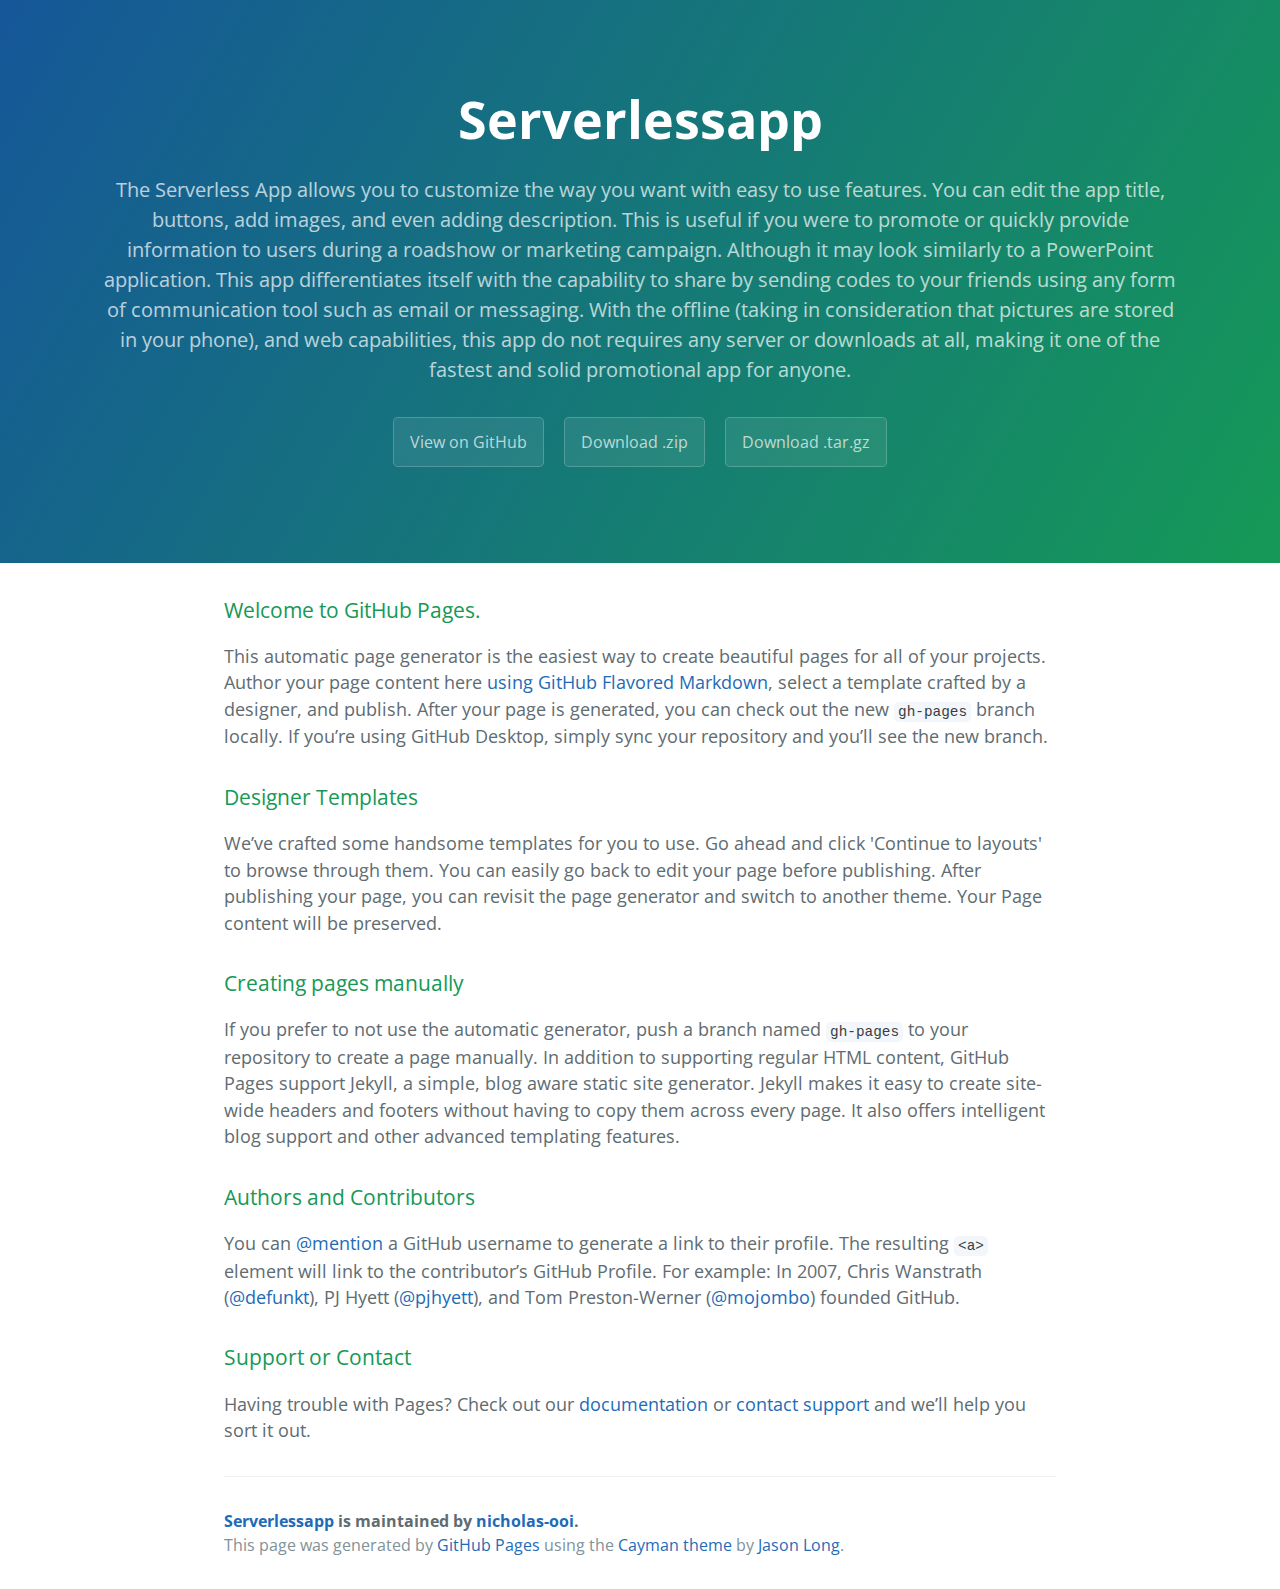
<file: index.html>
<!DOCTYPE html>
<html lang="en-us">
  <head>
    <meta charset="UTF-8">
    <title>Serverlessapp by nicholas-ooi</title>
    <meta name="viewport" content="width=device-width, initial-scale=1">
    <link rel="stylesheet" type="text/css" href="stylesheets/normalize.css" media="screen">
    <link href='https://fonts.googleapis.com/css?family=Open+Sans:400,700' rel='stylesheet' type='text/css'>
    <link rel="stylesheet" type="text/css" href="stylesheets/stylesheet.css" media="screen">
    <link rel="stylesheet" type="text/css" href="stylesheets/github-light.css" media="screen">
  </head>
  <body>
    <section class="page-header">
      <h1 class="project-name">Serverlessapp</h1>
      <h2 class="project-tagline">The Serverless App allows you to customize the way you want with easy to use features. You can edit the app title, buttons, add images, and even adding description. This is useful if you were to promote or quickly provide information to users during a roadshow or marketing campaign. Although it may look similarly to a PowerPoint application. This app differentiates itself with the capability to share by sending codes to your friends using any form of communication tool such as email or messaging. With the offline (taking in consideration that pictures are stored in your phone), and web capabilities, this app do not requires any server or downloads at all, making it one of the fastest and solid promotional app for anyone.</h2>
      <a href="https://github.com/nicholas-ooi/serverlessapp" class="btn">View on GitHub</a>
      <a href="https://github.com/nicholas-ooi/serverlessapp/zipball/master" class="btn">Download .zip</a>
      <a href="https://github.com/nicholas-ooi/serverlessapp/tarball/master" class="btn">Download .tar.gz</a>
    </section>

    <section class="main-content">
      <h3>
<a id="welcome-to-github-pages" class="anchor" href="#welcome-to-github-pages" aria-hidden="true"><span class="octicon octicon-link"></span></a>Welcome to GitHub Pages.</h3>

<p>This automatic page generator is the easiest way to create beautiful pages for all of your projects. Author your page content here <a href="https://guides.github.com/features/mastering-markdown/">using GitHub Flavored Markdown</a>, select a template crafted by a designer, and publish. After your page is generated, you can check out the new <code>gh-pages</code> branch locally. If you’re using GitHub Desktop, simply sync your repository and you’ll see the new branch.</p>

<h3>
<a id="designer-templates" class="anchor" href="#designer-templates" aria-hidden="true"><span class="octicon octicon-link"></span></a>Designer Templates</h3>

<p>We’ve crafted some handsome templates for you to use. Go ahead and click 'Continue to layouts' to browse through them. You can easily go back to edit your page before publishing. After publishing your page, you can revisit the page generator and switch to another theme. Your Page content will be preserved.</p>

<h3>
<a id="creating-pages-manually" class="anchor" href="#creating-pages-manually" aria-hidden="true"><span class="octicon octicon-link"></span></a>Creating pages manually</h3>

<p>If you prefer to not use the automatic generator, push a branch named <code>gh-pages</code> to your repository to create a page manually. In addition to supporting regular HTML content, GitHub Pages support Jekyll, a simple, blog aware static site generator. Jekyll makes it easy to create site-wide headers and footers without having to copy them across every page. It also offers intelligent blog support and other advanced templating features.</p>

<h3>
<a id="authors-and-contributors" class="anchor" href="#authors-and-contributors" aria-hidden="true"><span class="octicon octicon-link"></span></a>Authors and Contributors</h3>

<p>You can <a href="https://github.com/blog/821" class="user-mention">@mention</a> a GitHub username to generate a link to their profile. The resulting <code>&lt;a&gt;</code> element will link to the contributor’s GitHub Profile. For example: In 2007, Chris Wanstrath (<a href="https://github.com/defunkt" class="user-mention">@defunkt</a>), PJ Hyett (<a href="https://github.com/pjhyett" class="user-mention">@pjhyett</a>), and Tom Preston-Werner (<a href="https://github.com/mojombo" class="user-mention">@mojombo</a>) founded GitHub.</p>

<h3>
<a id="support-or-contact" class="anchor" href="#support-or-contact" aria-hidden="true"><span class="octicon octicon-link"></span></a>Support or Contact</h3>

<p>Having trouble with Pages? Check out our <a href="https://help.github.com/pages">documentation</a> or <a href="https://github.com/contact">contact support</a> and we’ll help you sort it out.</p>

      <footer class="site-footer">
        <span class="site-footer-owner"><a href="https://github.com/nicholas-ooi/serverlessapp">Serverlessapp</a> is maintained by <a href="https://github.com/nicholas-ooi">nicholas-ooi</a>.</span>

        <span class="site-footer-credits">This page was generated by <a href="https://pages.github.com">GitHub Pages</a> using the <a href="https://github.com/jasonlong/cayman-theme">Cayman theme</a> by <a href="https://twitter.com/jasonlong">Jason Long</a>.</span>
      </footer>

    </section>

  
  </body>
</html>
</file>
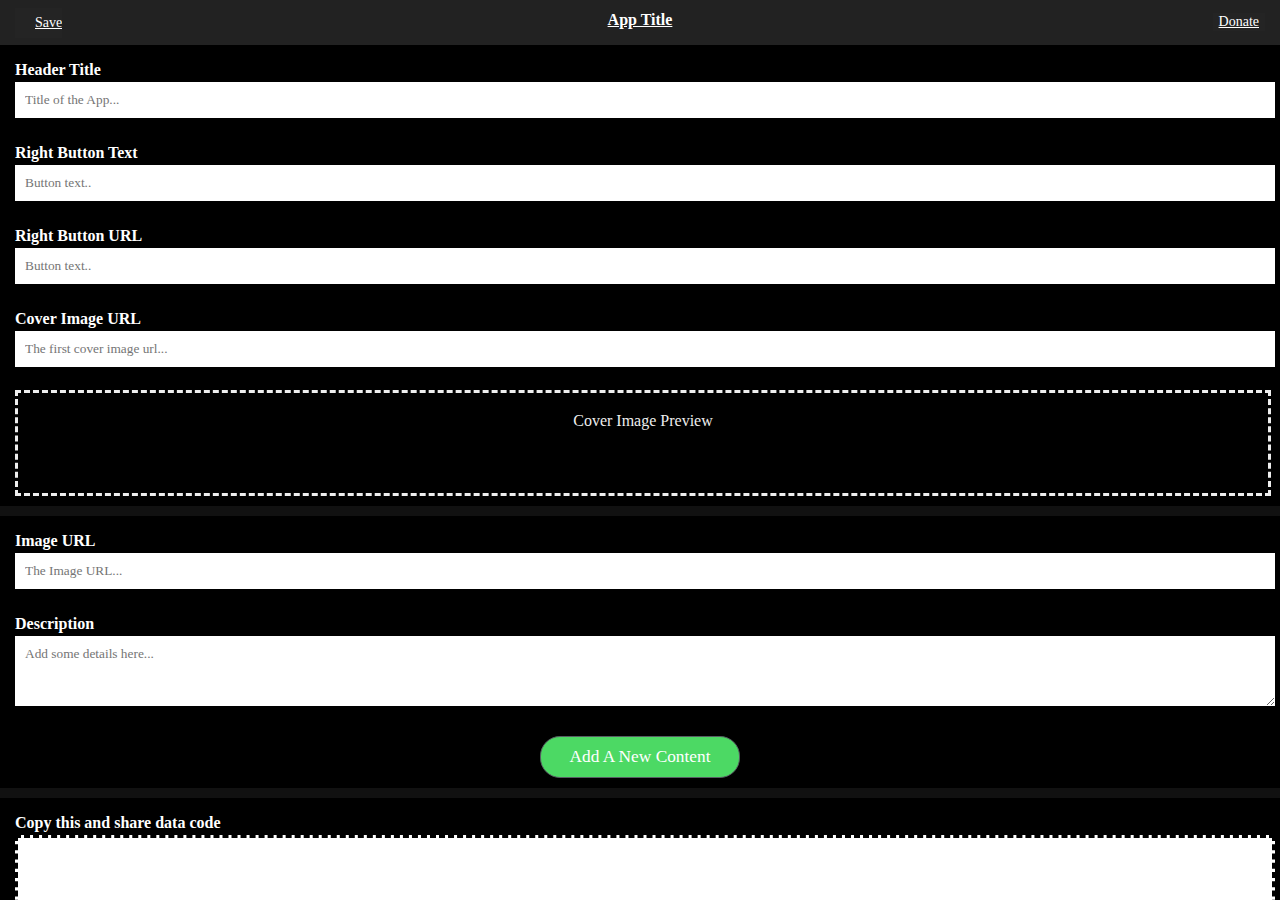
<file: public_html/settings.html>
<!doctype html>
<html lang="en">
    <head>
        <meta name="viewport" content="initial-scale=1.0, maximum-scale=1.0, user-scalable=no, minimal-ui">
        <meta name="apple-mobile-web-app-capable" content="yes">
        <meta charset="UTF-8">
        <title>LKY Tribute App</title>
        <link type="text/css" rel="stylesheet" href="assets/css/chui-ios-3.8.3.min.css">
        <link type="text/css" rel="stylesheet" href="assets/css/main.css">
        <link type="text/css" rel="stylesheet" href="assets/js/jquery-editable/css/jquery-editable.css">

        <script type="text/javascript" src="assets/js/jquery-2.1.3.min.js"></script>
        <!-- CONFLICTING WITH JQUERY NOT GOOD ->> <script type="text/javascript" src="assets/js/chui-3.8.3.min.js"></script>-->

        <script type="text/javascript" src="assets/js/jquery-editable/js/jquery-editable-poshytip.min.js"></script>
        <script type="text/javascript" src="assets/js/settings.min.js"></script>

    </head>

    <body>
        <nav style="background: #222;" class="current">
            <button class="saveButton back" style="color:#fff;font-size:14px;text-decoration: underline;">Save</button>
            <h1 ><a href="index.html" style="color:#fff;font-weight:bold;" class="appTitle">App Title</a></h1>
            <button class="donateButton align-flush" style="color:#fff;font-size:14px;text-decoration: underline;margin-top:10px;">Donate</button>
        </nav>

        <article>
            <section style="padding-top:0px;">
                <div>
                    <ul class='list' style="border:none;">
                        <li class='comp' style="background:#000;border:none;">
                            <div style="border:none;">
                                <b style="color:#fff;">Header Title</b>
                                <input class="titleBox" style="width:100%;padding:10px;padding-right:0px;" type="text" value="" placeholder="Title of the App..." />
                            </div>                        
                        </li>
                        <li class='comp' style="background:#000;border:none;">
                            <div style="border:none;">
                                <b style="color:#fff;">Right Button Text</b>
                                <input class="rightHandButton" style="width:100%;padding:10px;padding-right:0px;" type="text" value="" placeholder="Button text.." />
                            </div>                        
                        </li>
                        <li class='comp' style="background:#000;border:none;">
                            <div style="border:none;">
                                <b style="color:#fff;">Right Button URL</b>
                                <input class="rightHandButtonUrl" style="width:100%;padding:10px;padding-right:0px;" type="text" value="" placeholder="Button text.." />
                            </div>                        
                        </li>
                        <li class='comp' style="background:#000;border:none;">
                            <div style="border:none;">
                                <b style="color:#fff;">Cover Image URL</b>
                                <input class="coverImageUrl"  style="width:100%;padding:10px;padding-right:0px;" type="text" value="" placeholder="The first cover image url..." />
                            </div>                        
                        </li>
                        <li class='comp' style="background:#000;border:none;">
                            <div class="coverImage" style="border:none;">
                                <div style="border: dashed;color:#eee;height:100px;width:100%;">
                                    <p style="text-align: center">Cover Image Preview</p>
                                </div>
                            </div>                        
                        </li>

                    </ul>
                </div>
                <div class="addContentArea">

                    <ul class='list' style="border:none;">
                        <li class='comp' style="background:#000;border:none;">
                            <div style="border:none;">
                                <b style="color:#fff;">Image URL</b>
                                <input class="addContentImgUrl" style="width:100%;padding:10px;padding-right:0px;" type="text" value="" placeholder="The Image URL..." />
                            </div>                                             
                        </li>
                        <li class='comp' style="background:#000;border:none;">
                            <div style="border:none;">
                                <b style="color:#fff;">Description</b>
                                <textarea class="addDescription" style="width:100%;padding:10px;padding-right:0px;height:50px;" placeholder="Add some details here..."></textarea>
                            </div>                                             
                        </li>
                        <li class='comp' style="background:#000;border:none;">
                            <div style="border:none;">
                                <button style="color:#fff;background:#4cd964;" type="button" class="addNewButton action" >Add A New Content</button>
                            </div>                        
                        </li>
                    </ul>
                    <ul class='list' style="border:none;">

                        <li class='comp' style="background:#000;border:none;">
                            <div style="border:none;">
                                <b style="color:#fff;">Copy this and share data code</b>
                                <textarea id="shareContent" style="width:100%;height:70px;border:dashed;"></textarea>
                            </div>                        
                        </li>

                        <li class='comp' style="background:#000;border:none;">
                            <div style="border:none;">
                                <b style="color:#fff;">Paste data code here</b>
                                <textarea id="importContent" style="width:100%;height:70px;border:dashed;"></textarea>
                            </div>                        
                        </li>
                        <li class='comp' style="background:#000;border:none;">
                            <div style="border:none;">
                                <button style="color:#fff;background:#222;" type="button" class="importButton action" >Import Data Code</button>
                            </div>                        
                        </li>
                        <li class='comp' style="background:#000;border:none;">
                            <div style="border:none;">
                                <button style="color:#fff;background:#ff3b30;" type="button" class="clearButton action" >Clear Everything</button>
                            </div>                        
                        </li>
                    </ul>

                </div>
            </section>
        </article>
        <div class='error' style='display:none'>Event Created</div>
    </body>
</html>
</file>
<file: stylesheets/stylesheet.css>
* {
  box-sizing: border-box; }

body {
  padding: 0;
  margin: 0;
  font-family: "Open Sans", "Helvetica Neue", Helvetica, Arial, sans-serif;
  font-size: 16px;
  line-height: 1.5;
  color: #606c71; }

a {
  color: #1e6bb8;
  text-decoration: none; }
  a:hover {
    text-decoration: underline; }

.btn {
  display: inline-block;
  margin-bottom: 1rem;
  color: rgba(255, 255, 255, 0.7);
  background-color: rgba(255, 255, 255, 0.08);
  border-color: rgba(255, 255, 255, 0.2);
  border-style: solid;
  border-width: 1px;
  border-radius: 0.3rem;
  transition: color 0.2s, background-color 0.2s, border-color 0.2s; }
  .btn + .btn {
    margin-left: 1rem; }

.btn:hover {
  color: rgba(255, 255, 255, 0.8);
  text-decoration: none;
  background-color: rgba(255, 255, 255, 0.2);
  border-color: rgba(255, 255, 255, 0.3); }

@media screen and (min-width: 64em) {
  .btn {
    padding: 0.75rem 1rem; } }

@media screen and (min-width: 42em) and (max-width: 64em) {
  .btn {
    padding: 0.6rem 0.9rem;
    font-size: 0.9rem; } }

@media screen and (max-width: 42em) {
  .btn {
    display: block;
    width: 100%;
    padding: 0.75rem;
    font-size: 0.9rem; }
    .btn + .btn {
      margin-top: 1rem;
      margin-left: 0; } }

.page-header {
  color: #fff;
  text-align: center;
  background-color: #159957;
  background-image: linear-gradient(120deg, #155799, #159957); }

@media screen and (min-width: 64em) {
  .page-header {
    padding: 5rem 6rem; } }

@media screen and (min-width: 42em) and (max-width: 64em) {
  .page-header {
    padding: 3rem 4rem; } }

@media screen and (max-width: 42em) {
  .page-header {
    padding: 2rem 1rem; } }

.project-name {
  margin-top: 0;
  margin-bottom: 0.1rem; }

@media screen and (min-width: 64em) {
  .project-name {
    font-size: 3.25rem; } }

@media screen and (min-width: 42em) and (max-width: 64em) {
  .project-name {
    font-size: 2.25rem; } }

@media screen and (max-width: 42em) {
  .project-name {
    font-size: 1.75rem; } }

.project-tagline {
  margin-bottom: 2rem;
  font-weight: normal;
  opacity: 0.7; }

@media screen and (min-width: 64em) {
  .project-tagline {
    font-size: 1.25rem; } }

@media screen and (min-width: 42em) and (max-width: 64em) {
  .project-tagline {
    font-size: 1.15rem; } }

@media screen and (max-width: 42em) {
  .project-tagline {
    font-size: 1rem; } }

.main-content :first-child {
  margin-top: 0; }
.main-content img {
  max-width: 100%; }
.main-content h1, .main-content h2, .main-content h3, .main-content h4, .main-content h5, .main-content h6 {
  margin-top: 2rem;
  margin-bottom: 1rem;
  font-weight: normal;
  color: #159957; }
.main-content p {
  margin-bottom: 1em; }
.main-content code {
  padding: 2px 4px;
  font-family: Consolas, "Liberation Mono", Menlo, Courier, monospace;
  font-size: 0.9rem;
  color: #383e41;
  background-color: #f3f6fa;
  border-radius: 0.3rem; }
.main-content pre {
  padding: 0.8rem;
  margin-top: 0;
  margin-bottom: 1rem;
  font: 1rem Consolas, "Liberation Mono", Menlo, Courier, monospace;
  color: #567482;
  word-wrap: normal;
  background-color: #f3f6fa;
  border: solid 1px #dce6f0;
  border-radius: 0.3rem; }
  .main-content pre > code {
    padding: 0;
    margin: 0;
    font-size: 0.9rem;
    color: #567482;
    word-break: normal;
    white-space: pre;
    background: transparent;
    border: 0; }
.main-content .highlight {
  margin-bottom: 1rem; }
  .main-content .highlight pre {
    margin-bottom: 0;
    word-break: normal; }
.main-content .highlight pre, .main-content pre {
  padding: 0.8rem;
  overflow: auto;
  font-size: 0.9rem;
  line-height: 1.45;
  border-radius: 0.3rem; }
.main-content pre code, .main-content pre tt {
  display: inline;
  max-width: initial;
  padding: 0;
  margin: 0;
  overflow: initial;
  line-height: inherit;
  word-wrap: normal;
  background-color: transparent;
  border: 0; }
  .main-content pre code:before, .main-content pre code:after, .main-content pre tt:before, .main-content pre tt:after {
    content: normal; }
.main-content ul, .main-content ol {
  margin-top: 0; }
.main-content blockquote {
  padding: 0 1rem;
  margin-left: 0;
  color: #819198;
  border-left: 0.3rem solid #dce6f0; }
  .main-content blockquote > :first-child {
    margin-top: 0; }
  .main-content blockquote > :last-child {
    margin-bottom: 0; }
.main-content table {
  display: block;
  width: 100%;
  overflow: auto;
  word-break: normal;
  word-break: keep-all; }
  .main-content table th {
    font-weight: bold; }
  .main-content table th, .main-content table td {
    padding: 0.5rem 1rem;
    border: 1px solid #e9ebec; }
.main-content dl {
  padding: 0; }
  .main-content dl dt {
    padding: 0;
    margin-top: 1rem;
    font-size: 1rem;
    font-weight: bold; }
  .main-content dl dd {
    padding: 0;
    margin-bottom: 1rem; }
.main-content hr {
  height: 2px;
  padding: 0;
  margin: 1rem 0;
  background-color: #eff0f1;
  border: 0; }

@media screen and (min-width: 64em) {
  .main-content {
    max-width: 64rem;
    padding: 2rem 6rem;
    margin: 0 auto;
    font-size: 1.1rem; } }

@media screen and (min-width: 42em) and (max-width: 64em) {
  .main-content {
    padding: 2rem 4rem;
    font-size: 1.1rem; } }

@media screen and (max-width: 42em) {
  .main-content {
    padding: 2rem 1rem;
    font-size: 1rem; } }

.site-footer {
  padding-top: 2rem;
  margin-top: 2rem;
  border-top: solid 1px #eff0f1; }

.site-footer-owner {
  display: block;
  font-weight: bold; }

.site-footer-credits {
  color: #819198; }

@media screen and (min-width: 64em) {
  .site-footer {
    font-size: 1rem; } }

@media screen and (min-width: 42em) and (max-width: 64em) {
  .site-footer {
    font-size: 1rem; } }

@media screen and (max-width: 42em) {
  .site-footer {
    font-size: 0.9rem; } }
</file>
<file: stylesheets/github-light.css>
/*
   Copyright 2014 GitHub Inc.

   Licensed under the Apache License, Version 2.0 (the "License");
   you may not use this file except in compliance with the License.
   You may obtain a copy of the License at

       http://www.apache.org/licenses/LICENSE-2.0

   Unless required by applicable law or agreed to in writing, software
   distributed under the License is distributed on an "AS IS" BASIS,
   WITHOUT WARRANTIES OR CONDITIONS OF ANY KIND, either express or implied.
   See the License for the specific language governing permissions and
   limitations under the License.

*/

.pl-c /* comment */ {
  color: #969896;
}

.pl-c1      /* constant, markup.raw, meta.diff.header, meta.module-reference, meta.property-name, support, support.constant, support.variable, variable.other.constant */,
.pl-s .pl-v /* string variable */ {
  color: #0086b3;
}

.pl-e  /* entity */,
.pl-en /* entity.name */ {
  color: #795da3;
}

.pl-s .pl-s1 /* string source */,
.pl-smi      /* storage.modifier.import, storage.modifier.package, storage.type.java, variable.other, variable.parameter.function */ {
  color: #333;
}

.pl-ent /* entity.name.tag */ {
  color: #63a35c;
}

.pl-k /* keyword, storage, storage.type */ {
  color: #a71d5d;
}

.pl-pds              /* punctuation.definition.string, string.regexp.character-class */,
.pl-s                /* string */,
.pl-s .pl-pse .pl-s1 /* string punctuation.section.embedded source */,
.pl-sr               /* string.regexp */,
.pl-sr .pl-cce       /* string.regexp constant.character.escape */,
.pl-sr .pl-sra       /* string.regexp string.regexp.arbitrary-repitition */,
.pl-sr .pl-sre       /* string.regexp source.ruby.embedded */ {
  color: #183691;
}

.pl-v /* variable */ {
  color: #ed6a43;
}

.pl-id /* invalid.deprecated */ {
  color: #b52a1d;
}

.pl-ii /* invalid.illegal */ {
  background-color: #b52a1d;
  color: #f8f8f8;
}

.pl-sr .pl-cce /* string.regexp constant.character.escape */ {
  color: #63a35c;
  font-weight: bold;
}

.pl-ml /* markup.list */ {
  color: #693a17;
}

.pl-mh        /* markup.heading */,
.pl-mh .pl-en /* markup.heading entity.name */,
.pl-ms        /* meta.separator */ {
  color: #1d3e81;
  font-weight: bold;
}

.pl-mq /* markup.quote */ {
  color: #008080;
}

.pl-mi /* markup.italic */ {
  color: #333;
  font-style: italic;
}

.pl-mb /* markup.bold */ {
  color: #333;
  font-weight: bold;
}

.pl-md /* markup.deleted, meta.diff.header.from-file */ {
  background-color: #ffecec;
  color: #bd2c00;
}

.pl-mi1 /* markup.inserted, meta.diff.header.to-file */ {
  background-color: #eaffea;
  color: #55a532;
}

.pl-mdr /* meta.diff.range */ {
  color: #795da3;
  font-weight: bold;
}

.pl-mo /* meta.output */ {
  color: #1d3e81;
}
</file>
<file: public_html/assets/css/main.css>
/*
To change this license header, choose License Headers in Project Properties.
To change this template file, choose Tools | Templates
and open the template in the editor.
*/
/* 
    Created on : Mar 29, 2015, 11:11:16 PM
    Author     : Nicholas Ooi
*/



body
{
    background:#111;
    font-family: tahoma;

}
.master p
{
    font-size:14px;
    font-family: tahoma;

}

.error {
    width:200px;
    height:20px;
    height:auto;
    position:absolute;
    left:50%;
    margin-left:-100px;
    bottom:10px;
    background-color: #383838;
    color: #F0F0F0;
    font-size: 14px;
    padding:15px;
    text-align:center;
    border-radius: 2px;
    -webkit-box-shadow: 0px 0px 24px -1px rgba(56, 56, 56, 1);
    -moz-box-shadow: 0px 0px 24px -1px rgba(56, 56, 56, 1);
    box-shadow: 0px 0px 24px -1px rgba(56, 56, 56, 1);
}
</file>
<file: public_html/assets/css/chui-ios-3.8.3.min.css>
/*
ChocolateChip-UI
ChUI-iOS.css
Copyright 2015 Sourcebits www.sourcebits.com
License: MIT
Version: 3.8.3
*/
.attentionGrapper{color:#007aff!important}.ellipsis{overflow:hidden;text-overflow:ellipsis;white-space:nowrap}a,abbr,address,article,aside,b,blockquote,body,button,code,dd,div,dl,em,figcaption,figure,footer,h1,h2,h3,h4,h5,header,html,i,input,label,li,menu,nav,ol,option,p,pre,ruby,section,select,span,strong,sub,sup,table,tbody,td,tdt,textarea,th,thead,time,tr,u,ul{font-family:-apple-system-font;-webkit-font-smoothing:antialiased}body,html{padding:0;margin:0;position:absolute;top:0;right:0;bottom:0;left:0;overflow:hidden}body{background-color:#efeff4;-webkit-font-smoothing:antialiased;-webkit-user-select:none;-webkit-tap-highlight-color:transparent;font-size:1em;line-height:1.5}body.isDesktop{font-family:"Helvetica Neue",HelveticaNeue,Helvetica,sans-serif}body.isDesktop h1,body.isDesktop h2,body.isDesktop h3,body.isDesktop h4,body.isDesktop h5,body.isDesktop p{font-family:"Helvetica Neue",HelveticaNeue}h1{font:-apple-system-headline1!important;font-weight:100;font-size:1.25em}h2{font:-apple-system-headline2!important;font-size:1em;font-weight:400;text-transform:uppercase}h3{font:-apple-system-subheadline1!important;font-size:1em;font-weight:400!important}h4,h5{font:-apple-system-subheadline2!important;font-size:1em;font-weight:400!important}p{font:-apple-system-footnote!important}cite{font:-apple-system-caption1}figure{font:-apple-system-figure}article{position:absolute;top:45px;right:0;bottom:0;left:0;-webkit-transition:all .15s;transition:all .15s;overflow-x:hidden;overflow-y:auto;-webkit-overflow-scrolling:touch;display:flex;display:-webkit-flex;display:-webkit-box;-webkit-box-orient:vertical;-webkit-flex-direction:column;flex-direction:column;-webkit-justify-content:center;justify-content:center;-webkit-box-align:start;-webkit-align-items:flex-start;align-items:flex-start}.hide-navbars article{top:0}.isStandalone article{top:65px}.isStandalone .hide-navbars article{top:20px}@media only screen and (min-width:768px){article{-webkit-transition:all .25s ease-out;transition:all .25s ease-out}}.current{opacity:1;visibility:visible;-webkit-transform:translate3d(0,0,0);transform:translate3d(0,0,0)}.next{-webkit-transform:translate3d(105%,0,0);transform:translate3d(105%,0,0);opacity:1;visibility:visible}.previous{-webkit-transform:translate3d(-100%,0,0);transform:translate3d(-100%,0,0);opacity:1;visibility:visible}html[dir=rtl] .current{-webkit-transform:translate3d(0,0,0);transform:translate3d(0,0,0)}html[dir=rtl] .next{-webkit-transform:translate3d(-100%,0,0);transform:translate3d(-100%,0,0)}html[dir=rtl] .previous{-webkit-transform:translate3d(105%,0,0);transform:translate3d(105%,0,0)}.scroller-horizontal,.scroller-vertical{-webkit-box-flex:1;-webkit-flex:1;flex:1;padding-bottom:100px;overflow-x:hidden;overflow-y:auto;-webkit-overflow-scrolling:touch}.scroller-horizontal{overflow-x:hidden;overflow-y:auto}.slide-out>section,article>section{/* padding-top:20px; */padding-bottom:100px;-webkit-box-flex:1;-webkit-flex:1;flex:1;position:absolute;top:0;left:0;width:100%;min-height:100%!important}.vertical,li.comp>aside.vertical{display:flex;display:-webkit-flex;display:-webkit-box;-webkit-box-orient:vertical;-webkit-flex-direction:column;flex-direction:column;-webkit-justify-content:start;justify-content:flex-start;-webkit-box-align:start;-webkit-align-items:flex-start;align-items:flex-start}.horizontal{display:flex;display:-webkit-flex;display:-webkit-box;-webkit-box-orient:horizontal;-webkit-flex-direction:row;flex-direction:row;-webkit-justify-content:start;justify-content:flex-start;-webkit-box-align:start;-webkit-align-items:flex-start;align-items:flex-start}.horizontal.centered{-webkit-justify-content:center;justify-content:center;-webkit-box-align:center;-webkit-align-items:center;align-items:center}button{border:none;/* display:block; */cursor:pointer;text-decoration:none;font:-apple-system-caption1;font-size:13pt;-webkit-transition:all .35s ease-out;transition:all .35s ease-out;-webkit-box-sizing:auto;box-sizing:auto;/* padding:8px 0; *//* position:relative; *//* white-space:nowrap; *//* overflow:hidden; *//* text-overflow:ellipsis; *//* vertical-align:middle; *//* text-align:center; */color:#007aff;border-color:#007aff;background:rgba(255,255,255,.01);/* -webkit-font-smoothing:antialiased */}.isDesktop button:hover{cursor:pointer;opacity:.5!important}button.back,button.backTo{margin:0;text-align:left;padding:0 0 0 20px!important;line-height:28px;color:#007aff;border:none;position:relative;overflow:hidden;text-overflow:ellipsis;display:inline-block!important;height:30px}button.back::before,button.backTo::before{display:block;content:'';border:1px solid transparent;background-color:#007aff;-webkit-mask-size:90% 90%;-webkit-mask-repeat:no-repeat;-webkit-mask-image:url(data:image/svg+xml;utf8,%3Csvg%20xmlns%3Asvg%3Dhttp%3A//www.w3.org/2000/svg%20xmlns%3Dhttp%3A//www.w3.org/2000/svg%20version%3D1.1%20width%3D21%20height%3D35%20viewBox%3D0%200%2021%2035%20id%3Dsvg2%3E%3Cdefs%20id%3Ddefs8%20/%3E%3Cg%20transform%3Dtranslate%28-2.1355929,0.0677963%29%20id%3DPage-1%20style%3Dfill%3Anone%3Bstroke%3Anone%3E%3Cpath%20d%3DM%2021.353814,1.2365445%205.0903576,17.5%2021.353814,33.763456%20id%3DRectangle-1%20style%3Dstroke%3A%23000%3Bstroke-width%3A3%20/%3E%3C/g%3E%3C/svg%3E);-webkit-mask-position:left center;width:20px;height:20px;margin-right:7px;position:absolute;left:-4px;top:4px}button.action{color:#585d63;border:1px solid #585d63;border-radius:20px;display:block;margin:0 auto;padding:10px 20px;-webkit-box-sizing:border-box;box-sizing:border-box;width:auto;height:auto;min-width:200px;max-width:300px}nav>button{max-width:100px}.toolbar>button.align-flush,button.align-flush{position:absolute;right:15px;margin-right:0!important;z-index:100;top:3px}.isDesktopSafari button.back{margin-top:2px!important}.isDesktopSafari button.back::before{top:3px}.isDesktop button{font:"Helvetica Neue",HelveticaNeue,sans-serif}.isSafari6 button.backTo,.isiOS button.back,.isiOS button.backTo .isSafari6 button.back{display:-webkit-box;margin-top:0}html[dir=rtl] button.align-flush{right:auto;left:15px}html[dir=rtl] button.back,html[dir=rtl] button.backTo{padding:0 20px 0 0!important}html[dir=rtl] button.back::before,html[dir=rtl] button.backTo::before{-webkit-transform:rotate(180deg);right:-4px;left:auto}html[dir=rtl] .toolbar>button.align-flush{right:auto;left:15px}#global-nav{background-color:#f7f7f7;border-bottom:solid 1px #a7a7aa;overflow:hidden}nav{height:45px;-webkit-box-sizing:border-box;box-sizing:border-box;display:flex;display:-webkit-box;display:-webkit-flex;-webkit-box-orient:vertical;-webkit-flex-direction:column;flex-direction:column;-webkit-justify-content:center;justify-content:center;-webkit-box-align:start;-webkit-align-items:flex-start;align-items:flex-start;text-align:center;position:absolute;top:0;left:0;right:0;-webkit-transition:all .15s ease-out;transition:all .15s ease-out;padding:0 15px;vertical-align:middle}nav>button,nav>div>button{color:#007aff}nav>h1{text-align:center;display:inline-block;-webkit-box-flex:1!important;-webkit-flex:1!important;flex:1!important;font:400 12pt/14pt HelveticaNeue,Sans-serif;position:absolute;top:0;left:100px;right:100px;z-index:-1;white-space:nowrap;overflow:hidden;text-overflow:ellipsis;color:#000}nav>h1+button{margin:0;position:absolute;right:15px;top:3px}nav>button+h1{left:120px;right:120px}.isStandalone nav{top:20px}.isStandalone #global-nav{height:65px;top:0}@media only screen and (max-device-width:320px) and (orientation:portrait){nav>button+h1{left:115px;right:115px}}@media only screen and (max-device-width:320px) and (orientation:landscape){nav>button+h1{left:150px;right:150px}}.list{list-style:none;margin:0 0 10px;padding:0;border-top:solid 1px #c8c8c8;border-bottom:solid 1px #c8c8c8;background-color:#fff;overflow:hidden;width:100%}.list>li{padding:13px 15px;-webkit-transition:all .3s ease-out;transition:all .3s ease-out;position:relative;background-color:#fff;font-size:12pt}.list>li::before{display:block;content:'';position:absolute;bottom:0;left:15px;right:0;border-bottom:solid 1px #c8c8c8}.list>li:last-of-type::before{border-bottom:none}.list>li.nav::after{display:block;content:'';width:6px;height:6px;border-right:solid 2px #c7c7cc;border-top:solid 2px #c7c7cc;-webkit-transform:rotate(45deg);transform:rotate(45deg);float:right;position:absolute;top:16px;right:15px;-webkit-transition:all .4s ease-out;transition:all .4s ease-out}.list>li.show-detail::after{display:block;content:'i';width:22px;height:20px;border-radius:20px;border:1px solid #007aff;color:#007aff;font:700 14px/0 Times,serif;-webkit-box-sizing:border-box;box-sizing:border-box;padding:10px 8px;position:absolute;top:10px;right:15px}.list+p,.list+p+p{color:#7f7f7f}.list~p{margin:0 15px}.list~p+p{margin-top:5pt}.isDesktop .list.select>li:hover,.isDesktop .list>li[data-goto]:hover,.isDesktop .list>li[data-show-article]:hover,.list>li.selected{background-color:#d9d9d9;cursor:pointer}.list>li>h3,.list>li>h4{width:80%;font-weight:200;margin:0}.list>li h4{line-height:14pt;color:#7f7f7f}.list>li>div>h4,.list>li>h4{margin:0}.list>li>aside>h4{margin:0;font-weight:400;color:#7f7f7f}.list h3,.list h4,.list p{pointer-events:none}.list>li>p{margin:6px 0;color:#7f7f7f}.list>li>p+p{margin-top:6px}.list>li.comp>div>p{margin:0;color:#7f7f7f}section h2{font-weight:400;font-size:11pt;line-height:12pt;margin:10px 0 6px 15px;text-transform:uppercase;white-space:nowrap;overflow:hidden;text-overflow:ellipsis;color:#7f7f7f}section h2.normal-case{text-transform:none}section h2.wrap{white-space:normal}html[dir=rtl] section h2{margin:26px 15px 6px 0}html[dir=rtl] .list li{padding:13px 15px 13px 5px}html[dir=rtl] .list li::before{left:0;right:15px}html[dir=rtl] .list li.nav::after{top:20px;-webkit-transform:rotate(-135deg);transform:rotate(-135deg)}html[dir=rtl] .list li.show-detail::after{left:10px;right:auto}html[dir=rtl] .list li.nav::after{left:15px;right:auto}.list>li.comp::before{content:none}li.comp{display:flex;display:-webkit-flex;display:-webkit-box;-webkit-box-orient:horizontal;-webkit-flex-direction:row;flex-direction:row;-webkit-box-align:stretch;-webkit-align-items:stretch;align-items:stretch;padding-bottom:0}li.comp>div{-webkit-box-flex:1;-webkit-flex:1;flex:1;/* border-bottom:solid 1px #c8c8c8; */padding:0 0 10px;margin-left:0}li.comp>div>h3,li.comp>div>h4{white-space:nowrap;overflow:hidden;text-overflow:ellipsis;font-weight:200;margin:0;color:#2d2d2d}li.comp>div+aside{margin-right:-15px}li.comp>aside{display:-webkit-box;-webkit-box-pack:center;-webkit-box-align:center;-webkit-justify-content:center;-webkit-align-items:center;justify-content:center;align-items:center;padding:0 0 10px}li.comp>aside:first-child{-webkit-box-align:start}li.comp>aside>label,li.comp>aside>span{display:inline-block;margin-left:6px}li.comp>aside>.nav{display:block;width:12px;height:12px}li.comp>aside>.nav::after{display:block;content:'';width:6px;height:6px;border-right:solid 2px #c7c7cc;border-top:solid 2px #c7c7cc;-webkit-transform:rotate(45deg) translate3d(4px,0,0);transform:rotate(45deg) translate3d(4px,0,0)}li.comp>aside>.show-detail{display:inline-block;margin-bottom:-4px}li.comp>aside>.show-detail::after{display:block;content:'i';width:22px;height:20px;border-radius:20px;border:1px solid #007aff;color:#007aff;font:700 14px/0 Times,serif;-webkit-box-sizing:border-box;box-sizing:border-box;padding:10px 8px;float:right;margin:0 10px 0 0!important}li.comp>aside:first-child{margin-right:10px}li.comp>aside:last-child{padding:0 10px 10px;border-bottom:solid 1px #c8c8c8}li.comp>aside>span.counter,li.comp>aside>span.date-time{font-weight:400;color:#2d2d2d;font-size:1em}li.comp:last-of-type>aside:last-child,li.comp:last-of-type>div{border:none}li.comp.wrap>div>h3,li.comp.wrap>div>h4{white-space:wrap;overflow:visible}html[dir=rtl] li.comp{padding-bottom:0!important}html[dir=rtl] li.comp>aside>.nav::after{-webkit-transform:rotate(-135deg);transform:rotate(-135deg)}html[dir=rtl] li.comp>aside:first-child{margin-left:10px;margin-right:0}html[dir=rtl] li.comp>aside:last-child{padding:0 10px 0 0}html[dir=rtl] li.comp>aside:last-child>.nav::after{margin-left:-10px!important}html[dir=rtl] li.comp>aside>span.counter,html[dir=rtl] li.comp>aside>span.date-time{margin-right:5px;margin-left:0}html[dir=rtl] li.comp>aside>h4{padding-bottom:4px}@media only screen and (max-device-width:320px) and (orientation:portrait){li.comp>aside>h4{max-width:100px;white-space:nowrap;overflow:hidden;text-overflow:ellipsis}}.grid{-webkit-box-orient:horizontal;-webkit-box-align:stretch;-webkit-flex-direction:row;-webkit-align-items:stretch;-ms-flex-direction:row;-ms-align-items:stretch;display:flex;flex-direction:row;align-items:stretch}.grid.wrap{-webkit-box-wrap:wrap;-webkit-flex-wrap:wrap;-ms-flex-wrap:wrap;flex-wrap:wrap}.col{-webkit-box-flex:1 1 auto;-webkit-flex:1 1 auto;-ms-flex:1 1 auto;flex:1 1 auto}.grid.center{-webkit-box-pack:center;-webkit-justify-content:center;-ms-justify-content:center;justify-content:center}.center .col{-webkit-flex-grow:0;-webkit-flex-shrink:0;-ms-flex-grow:0;-ms-flex-shrink:0;flex-grow:0;flex-shrink:0}.flex-1{-webkit-flex-basis:10%;-ms-flex-basis:10%;flex-basis:10%}.flex-2{-webkit-flex-basis:20%;-ms-flex-basis:20%;flex-basis:20%}.flex-3{-webkit-flex-basis:30%;-ms-flex-basis:30%;flex-basis:30%}.flex-4{-webkit-flex-basis:40%;-ms-flex-basis:40%;flex-basis:40%}.flex-5{-webkit-flex-basis:50%;-ms-flex-basis:50%;flex-basis:50%}.flex-6{-webkit-flex-basis:60%;-ms-flex-basis:60%;flex-basis:60%}.flex-7{-webkit-flex-basis:70%;-ms-flex-basis:70%;flex-basis:70%}.flex-8{-webkit-flex-basis:80%;-ms-flex-basis:80%;flex-basis:80%}.flex-9{-webkit-flex-basis:90%;-ms-flex-basis:90%;flex-basis:90%}.flex-10{-webkit-flex-basis:100%;-ms-flex-basis:100%;flex-basis:100%}.gutter-5 .col{margin:5px}.gutter-10 .col{margin:10px}body.isNativeAndroidBrowser .flex-1{-webkit-box-flex:1}body.isNativeAndroidBrowser .flex-2{-webkit-box-flex:2}body.isNativeAndroidBrowser .flex-3{-webkit-box-flex:3}body.isNativeAndroidBrowser .flex-4{-webkit-box-flex:4}body.isNativeAndroidBrowser .flex-5{-webkit-box-flex:5}body.isNativeAndroidBrowser .flex-6{-webkit-box-flex:6}body.isNativeAndroidBrowser .flex-7{-webkit-box-flex:7}body.isNativeAndroidBrowser .flex-8{-webkit-box-flex:8}body.isNativeAndroidBrowser .flex-9{-webkit-box-flex:9}body.isNativeAndroidBrowser .flex-10{-webkit-box-flex:10}html[dir=rtl] .grid{-webkit-box-direction:horizontal;-webkit-flex-direction:row;-ms-flex-direction:row;flex-direction:row}.segmented:not(.paging){-webkit-box-orient:horizontal;-webkit-flex-direction:row;flex-direction:row;-webkit-box-sizing:border-box;box-sizing:border-box}.segmented:not(.paging)>button{border:1px solid #007aff;padding:4px 15px;margin:0;border-left:none;background-color:rgba(255,255,255,.65);width:auto;overflow-x:hidden;-webkit-transition:none;transition:none;font-size:10pt;display:flex;display:-webkit-flex;display:-webkit-box;-webkit-box-orient:vertical;-webkit-flex-direction:column;flex-direction:column;-webkit-justify-content:center;justify-content:center;-webkit-box-align:center;-webkit-align-items:center;align-items:center;-webkit-box-flex:1!important;-webkit-flex:1!important;flex:1!important;text-align:center;color:#007aff}.segmented:not(.paging)>button:first-of-type{border-left:solid 1px #007aff;border-top-left-radius:4px;border-bottom-left-radius:4px}.segmented:not(.paging)>button:last-of-type{border-top-right-radius:4px;border-bottom-right-radius:4px}.isDesktop .segmented:not(.paging)>button:hover,.segmented:not(.paging)>button.selected{color:#fff;background-color:#007aff;opacity:1!important}div.horizontal.centered>.segmented{display:flex;display:-webkit-flex;display:-webkit-box;-webkit-box-flex:1;-webkit-flex:1;flex:1;margin:10px 15px}.segmented.align-flush{position:absolute;right:15px;top:6px}html[dir=rtl] .segmented.align-flush{position:absolute;right:auto;left:15px;top:6px}html[dir=rtl] .segmented button:first-of-type{border-left:none;border-radius:0 4px 4px 0}html[dir=rtl] .segmented button:last-of-type{border-left:solid 1px #007aff;border-radius:4px 0 0 4px}.segmented.paging,.segmented.paging.vertical{-webkit-box-orient:horizontal!important;-webkit-flex-direction:row!important;flex-direction:row!important}.segmented.paging.vertical>button,.segmented.paging>button{background:0 0!important;color:#007aff;width:30px;height:40px;-webkit-box-sizing:border-box;box-sizing:border-box;position:relative;border-radius:0!important;border:none!important}.isDesktop .segmented.paging.vertical>button:hover,.isDesktop .segmented.paging>button:hover,.segmented.paging.vertical>button.selected,.segmented.paging>button.selected{opacity:.5!important;color:#007aff;background-color:transparent!important}.segmented.paging.vertical>button::before,.segmented.paging>button::before{display:block;content:'';width:35px;height:35px;position:absolute;top:0;left:0;-webkit-mask-repeat:no-repeat;-webkit-mask-position:50% 50%;background-color:#007aff}.segmented.paging.horizontal>.button:first-of-type::before,.segmented.paging.horizontal>button:first-of-type::before{-webkit-mask-image:url(data:image/svg+xml;utf8,%3Csvg%20version%3D1.1%20id%3Dsvg2%20xmlns%3Asvg%3Dhttp%3A//www.w3.org/2000/svg%20xmlns%3Dhttp%3A//www.w3.org/2000/svg%20xmlns%3Axlink%3Dhttp%3A//www.w3.org/1999/xlink%20x%3D0px%20y%3D0px%20width%3D48px%20height%3D48px%20viewBox%3D0%200%2048%2048%20enable-background%3Dnew%200%200%2048%2048%20xml%3Aspace%3Dpreserve%3E%3Cg%20id%3Dg4%3E%3C/g%3E%3Cg%20id%3Dlayer2%3E%3Cpath%20id%3Dpath7%20d%3DM28.038,8.381l2.674,2.599L18.545,23.146l12.086,12.086l-2.593,2.679L17.909,27.782l-4.636-4.636l4.636-4.636%20L28.038,8.381z/%3E%3C/g%3E%3C/svg%3E)}.segmented.paging.horizontal>.button:last-of-type::before,.segmented.paging.horizontal>button:last-of-type::before{-webkit-mask-image:url(data:image/svg+xml;utf8,%3Csvg%20version%3D1.1%20id%3Dsvg2%20xmlns%3Asvg%3Dhttp%3A//www.w3.org/2000/svg%20xmlns%3Dhttp%3A//www.w3.org/2000/svg%20xmlns%3Axlink%3Dhttp%3A//www.w3.org/1999/xlink%20x%3D0px%20y%3D0px%20width%3D48px%20height%3D48px%20viewBox%3D0%200%2048%2048%20enable-background%3Dnew%200%200%2048%2048%20xml%3Aspace%3Dpreserve%3E%3Cg%20id%3Dg4%3E%3C/g%3E%3Cg%20id%3Dlayer2%3E%3Cpath%20id%3Dpath7%20d%3DM15.946,37.911l-2.674-2.599l12.167-12.167L13.354,11.06l2.593-2.679L26.075,18.51l4.636,4.636l-4.636,4.636L15.946,37.911z/%3E%3C/g%3E%3C/svg%3E)}.segmented.paging.vertical>.button:first-of-type::before,.segmented.paging.vertical>button:first-of-type::before,html[dir=rtl] .segmented.paging.vertical>.button:last-of-type::before,html[dir=rtl] .segmented.paging.vertical>button:last-of-type::before{-webkit-mask-image:url(data:image/svg+xml;utf8,%3Csvg%20version%3D1.1%20id%3Dsvg2%20xmlns%3Asvg%3Dhttp%3A//www.w3.org/2000/svg%20xmlns%3Dhttp%3A//www.w3.org/2000/svg%20xmlns%3Axlink%3Dhttp%3A//www.w3.org/1999/xlink%20x%3D0px%20y%3D0px%20width%3D48px%20height%3D48px%20viewBox%3D0%200%2048%2048%20enable-background%3Dnew%200%200%2048%2048%20xml%3Aspace%3Dpreserve%3E%3Cg%20id%3Dg4%3E%3C/g%3E%3Cg%20id%3Dlayer2%3E%3Cpath%20id%3Dpath7%20d%3DM7.227,17.101l2.599-2.674l12.167,12.167l12.086-12.086l2.679,2.593L26.628,27.229l-4.636,4.636l-4.636-4.636%20L7.227,17.101z/%3E%3C/g%3E%3C/svg%3E)}.segmented.paging.vertical>.button:last-of-type::before,.segmented.paging.vertical>button:last-of-type::before,html[dir=rtl] .segmented.paging.vertical>.button:first-of-type::before,html[dir=rtl] .segmented.paging.vertical>button:first-of-type::before{-webkit-mask-image:url(data:image/svg+xml;utf8,%3Csvg%20version%3D1.1%20id%3Dsvg2%20xmlns%3Asvg%3Dhttp%3A//www.w3.org/2000/svg%20xmlns%3Dhttp%3A//www.w3.org/2000/svg%20xmlns%3Axlink%3Dhttp%3A//www.w3.org/1999/xlink%20x%3D0px%20y%3D0px%20width%3D48px%20height%3D48px%20viewBox%3D0%200%2048%2048%20enable-background%3Dnew%200%200%2048%2048%20xml%3Aspace%3Dpreserve%3E%3Cg%20id%3Dg4%3E%3C/g%3E%3Cg%20id%3Dlayer2%3E%3Cpath%20id%3Dpath7%20d%3DM36.757,29.191l-2.599,2.674L21.992,19.698L9.905,31.784l-2.679-2.593l10.129-10.129l4.636-4.636l4.636,4.636%20L36.757,29.191z/%3E%3C/g%3E%3C/svg%3E)}article.paging{overflow:hidden!important;overflow-y:scroll!important;-webkit-box-orient:vertical!important;-webkit-direction:column!important;box-orient:vertical!important;direction:column!important}article.paging>section{position:absolute;width:100%;left:0;right:0;bottom:0;top:0;opacity:1;padding:0 0 100px!important;overflow-x:hidden;overflow-y:scroll;-webkit-transition:all .15s ease-out;transition:all .15s ease-out}article.paging.horizontal>section.previous{-webkit-transform:translate3d(-100%,0,0);transform:translate3d(-100%,0,0)}article.paging.horizontal>section.current{-webkit-transform:translate3d(0,0,0) scale(1,1);transform:translate3d(0,0,0) scale(1,1)}article.paging.horizontal>section.next{-webkit-transform:translate3d(100%,0,0) scale(0,1);transform:translate3d(100%,0,0) scale(0,1)}article.paging.vertical>section.previous{-webkit-transform:translate3d(0,-100%,0);transform:translate3d(0,-100%,0)}article.paging.vertical>section.current{-webkit-transform:translate3d(0,0,0);transform:translate3d(0,0,0)}article.paging.vertical>section.next{-webkit-transform:translate3d(0,-100%,0);transform:translate3d(0,-100%,0)}html[dir=rtl] .segmented.paging.horizontal{-webkit-flex-direction:row-reverse;flex-direction:row-reverse}html[dir=rtl] .segmented.paging.horizontal button:first-child{border:none!important}html[dir=rtl] .segmented.paging.horizontal button:first-child::before{left:-10px}html[dir=rtl] .segmented.paging.horizontal button:last-child{border:none!important}html[dir=rtl] .segmented.paging.horizontal button:last-child::before{left:-10px}html[dir=rtl] .segmented.paging.horizontal>button::before{top:-2px}html[dir=rtl] article.paging.horizontal>section.previous{-webkit-transform:translate3d(100%,0,0);transform:translate3d(100%,0,0)}html[dir=rtl] article.paging.horizontal>section.current{-webkit-transform:translate3d(0,0,0) scale(1,1);transform:translate3d(0,0,0) scale(1,1)}html[dir=rtl] article.paging.horizontal>section.next{-webkit-transform:translate3d(-100%,0,0);transform:translate3d(-100%,0,0)}html[dir=rtl] .segmented.paging.horizontal>button::before{-webkit-transform:rotate(180deg)}.toolbar{position:fixed;bottom:0;left:0;right:0;height:45px;padding:0 15px;background-color:#f7f7f7;border-top:solid 1px #a7a7aa;overflow:hidden;-webkit-box-sizing:border-box;box-sizing:border-box;display:flex;display:-webkit-flex;display:-webkit-box;-webkit-box-orient:horizontal;-webkit-flex-direction:row;flex-direction:row;-webkit-justify-content:start;justify-content:flex-start;-webkit-box-align:center;-webkit-align-items:center;align-items:center;-webkit-transition:all .15s ease-out;transition:all .15s ease-out;-webkit-transform:translate3d(0,0,0);transform:translate3d(0,0,0)}.toolbar>button{margin-right:20px;color:#007aff}.splitlayout>.master+.toolbar{left:0;width:320px;border-right:solid 1px #c8c8c7!important}.splitlayout>.detail+.toolbar{left:320px}article.has-toolbar{bottom:45px!important}div.toolbar.current{-webkit-transform:translate3d(0,0,0)!important;transform:translate3d(0,0,0)!important}div.toolbar.next{-webkit-transform:translate3d(101%,0,0)!important;transform:translate3d(101%,0,0)!important}div.toolbar.previous{-webkit-transform:translate3d(-101%,0,0)!important;transform:translate3d(-101%,0,0)!important}html[dir=rtl] .splitlayout>.master+.toolbar{right:0;left:320px;width:320px;border-right:none;border-left:solid 1px #c8c8c7!important}html[dir=rtl] .splitlayout>.detail+.toolbar{right:320px;left:0}body.splitlayout{display:flex;display:-webkit-flex;display:-webkit-box;-webkit-box-orient:horizontal;-webkit-flex-direction:row;flex-direction:row;-webkit-justify-content:start;justify-content:flex-start;-webkit-box-align:stretch;-webkit-align-items:stretch;align-items:stretch}body.splitlayout>nav{background-color:#f7f7f7;border-bottom:solid 1px #a7a7aa}body.splitlayout>nav:first-of-type{width:320px;right:auto;border-right:solid 1px #c8c8c7!important}body.splitlayout>nav:last-of-type{left:320px}body.splitlayout>nav h1{z-index:auto;text-align:center}body.splitlayout>.master+nav:not(:last-of-type){right:auto;width:320px;left:0!important;border-right:solid 1px #c8c8c7!important}body.splitlayout>article.master{top:45px;left:0;bottom:0;right:320px;-webkit-box-sizing:border-box;box-sizing:border-box;width:320px;border-right:solid 1px #c8c8c7!important}body.splitlayout>article.master+nav:not(:last-of-type){right:0;border-right:none;border-left:solid 1px #c8c8c7!important}body.splitlayout>article.detail{top:45px;left:320px!important;bottom:0;-webkit-box-flex:1;-webkit-flex:1;flex:1;z-index:1000000;background-color:#efeff4}html[dir=rtl] body.splitlayout>nav:first-of-type{right:0;left:320px;border-right:none;border-left:solid 1px #c8c8c7!important}html[dir=rtl] body.splitlayout>nav:last-of-type{left:0;right:320px}html[dir=rtl] body.splitlayout>article.master{left:320px!important;right:0!important;border-right:none!important;border-left:solid 1px #c8c8c7!important}html[dir=rtl] body.splitlayout>article.detail{right:320px!important;left:0!important}@media only screen and (max-device-width:320px) and (orientation:portrait){.splitlayout>article.master{right:260px!important;width:260px}.splitlayout>article.detail{left:260px!important}.splitlayout>nav:first-of-type{width:260px!important}.splitlayout>nav:last-of-type{left:260px!important}}.mask{display:block;background-color:#000;position:absolute;top:0;bottom:0;left:0;right:0;width:100%;height:100%;z-index:9999;cursor:pointer}@-webkit-keyframes busyAnim{0%{-webkit-transform:rotate(0deg)}100%{-webkit-transform:rotate(360deg)}}@keyframes busyAnim{0%{transform:rotate(0deg)}100%{transform:rotate(360deg)}}.busy{display:block;position:relative;width:20px;height:20px;-webkit-animation:busyAnim 100s linear infinite;animation:busyAnim 2s linear infinite;margin-left:auto;margin-right:auto;background-color:#000;-webkit-mask-position:50% 50%;-webkit-mask-size:90% 90%;-webkit-mask-repeat:no-repeat;-webkit-mask-image:url(data:image/svg+xml;utf8,%3Csvg%20xmlns%3Dhttp%3A//www.w3.org/2000/svg%20viewBox%3D0%200%2042%2042%3E%3Cg%20transform%3Dtranslate%2821,21%29%3E%3Cg%20stroke-width%3D4%20stroke-linecap%3Dround%20stroke%3Drgb%280,%200,%200%29%3E%3Cline%20id%3Dtine1%20x1%3D0%20y1%3D11%20x2%3D0%20y2%3D18%20transform%3Drotate%280,%200,%200%29%20opacity%3D1%3E%3C/line%3E%3Cline%20id%3Dtine2%20x1%3D0%20y1%3D11%20x2%3D0%20y2%3D18%20transform%3Drotate%28-36,%200,%200%29%20opacity%3D.9%3E%3C/line%3E%3Cline%20id%3Dtine3%20x1%3D0%20y1%3D11%20x2%3D0%20y2%3D18%20transform%3Drotate%28-72,%200,%200%29%20opacity%3D.8%3E%3C/line%3E%3Cline%20id%3Dtine4%20x1%3D0%20y1%3D11%20x2%3D0%20y2%3D18%20transform%3Drotate%28-108,%200,%200%29%20opacity%3D.7%3E%3C/line%3E%3Cline%20id%3Dtine5%20x1%3D0%20y1%3D11%20x2%3D0%20y2%3D18%20transform%3Drotate%28-144,%200,%200%29%20opacity%3D.6%3E%3C/line%3E%3Cline%20id%3Dtine6%20x1%3D0%20y1%3D11%20x2%3D0%20y2%3D18%20transform%3Drotate%28-180,%200,%200%29%20opacity%3D.5%3E%3C/line%3E%3Cline%20id%3Dtine7%20x1%3D0%20y1%3D11%20x2%3D0%20y2%3D18%20transform%3Drotate%28-216,%200,%200%29%20opacity%3D.4%3E%3C/line%3E%3Cline%20id%3Dtine8%20x1%3D0%20y1%3D11%20x2%3D0%20y2%3D18%20transform%3Drotate%28-252,%200,%200%29%20opacity%3D1%3E%3C/line%3E%3Cline%20id%3Dtine9%20x1%3D0%20y1%3D11%20x2%3D0%20y2%3D18%20transform%3Drotate%28-288,%200,%200%29%20opacity%3D1%3E%3C/line%3E%3Cline%20id%3Dtine10%20x1%3D0%20y1%3D11%20x2%3D0%20y2%3D18%20transform%3Drotate%28-324,%200,%200%29%20opacity%3D1%3E%3C/line%3E%3C/g%3E%3C/g%3E%3C/svg%3E)}.busy.align-flush{position:absolute;right:15px}.popover{width:280px;background-color:#e7e9ee;border-radius:10px;height:250px;max-height:300px;position:absolute;padding-bottom:10px;z-index:111111}.popover::before{display:block;content:'';width:15px;height:15px;background-color:#f5f5f6;-webkit-transform:rotate(45deg);margin:0 auto;position:absolute;top:-7px;left:49%;z-index:-1}.popover header{background-color:#f5f5f6;border-top-left-radius:10px;border-top-right-radius:10px;padding:1px 10px;-webkit-box-sizing:border-box;box-sizing:border-box;width:100%}.popover header h1{font-size:12pt;text-align:center}.popover>section{overflow-x:hidden;overflow-y:auto;-webkit-overflow-scrolling:touch;padding-bottom:0;position:absolute;top:40px;bottom:10px;left:0;right:0}.popup{display:block;-webkit-box-sizing:border-box;box-sizing:border-box;width:300px;border-radius:10px;padding:0;background-color:#e3e3e3;position:absolute;z-index:10000;margin-left:auto;margin-right:auto;-webkit-transition:all .25s ease-out;transition:all .25s ease-out;-webkit-trasform-origin:center center;trasform-origin:center center;min-height:100px}.popup.closed{-webkit-transform:scale(0);transform:scale(0)}.popup.opened{display:block;opacity:1;-webkit-transform:scale(1);transform:scale(1)}.popup.noTitle{padding-top:20px}.popup>.panel{display:flex;display:-webkit-flex;display:-webkit-box;-webkit-box-orient:vertical;-webkit-flex-direction:column;flex-direction:column;-webkit-justify-content:center;justify-content:center;-webkit-box-align:start;-webkit-align-items:flex-start;align-items:flex-start}.popup>.panel>p{padding:0 15px;margin-top:0;text-align:center}.popup footer,.popup header{display:flex;display:-webkit-flex;display:-webkit-box;-webkit-box-orient:horizontal;-webkit-flex-direction:row;flex-direction:row;-webkit-justify-content:distribute;justify-content:space-around;-webkit-box-align:stretch;-webkit-align-items:stretch;align-items:stretch;width:100%!important;box-sizing:border-box}.popup .panel>header{padding:8px 16px}.popup .panel>header>h1{position:static;text-align:center;margin:0;width:100%!important;line-height:32pt;font-size:16pt;font-weight:700}.popup footer{width:100%;padding:0}.popup footer>button{display:block!important;-webkit-box-flex:1!important;-webkit-flex:1!important;flex:1!important;margin:0;height:100%;line-height:30pt;max-width:320px!important;font-weight:700;border-top:solid 1px #b5b5b5;color:#2d2d2d}.popup footer>button+button{border-left:solid 1px #b5b5b5}html[dir=rtl] .popup>.panel>p{box-sizing:border-box;text-align:center;width:100%}html[dir=rtl] .popup>footer>button+button{border-right:solid 1px #b5b5b5;border-left:none}.list li>.deletion-indicator{display:inline-flex;display:-webkit-inline-flex;display:-webkit-box;-webkit-justify-content:center;justify-content:center;-webkit-box-align:center;-webkit-align-items:center;align-items:center;color:#fff;border:1px solid #ff3b30;background-color:#ff3b30;border-radius:50%;width:20px;height:20px;float:left;margin-right:6px;-webkit-transition:all .25s ease-out;transition:all .25s ease-out;margin-left:-40px;cursor:pointer;position:relative;z-index:100}.list li>.deletion-indicator::before{display:block;content:'—';-webkit-font-smoothing:none;font-size:12pt;position:absolute;min-width:20px;text-align:center;width:10px;height:10px;margin-top:-3px}.list li>.move-down,.list li>.move-up{width:21px;height:21px;display:inline-block;position:relative;float:right;margin-top:-20px;-webkit-transition:all .25s ease-out;transition:all .25s ease-out;-webkit-transform:translate3d(100px,0,0);transform:translate3d(100px,0,0)}.list li>.move-down::before,.list li>.move-up::before{display:block;content:'';width:21px;height:21px;position:absolute;background-image:url(data:image/svg+xml;utf8,%3Csvg%20width%3D%22367px%22%20height%3D%22367px%22%20viewBox%3D%220%200%20367%20367%22%20version%3D%221.1%22%20xmlns%3D%22http%3A//www.w3.org/2000/svg%22%20xmlns%3Axlink%3D%22http%3A//www.w3.org/1999/xlink%22%3E%3Cg%20id%3D%22Page-1%22%20stroke%3D%22none%22%20stroke-width%3D%221%22%20fill%3D%22none%22%20fill-rule%3D%22evenodd%22%3E%3Cg%20id%3D%22Sortable%22%20transform%3D%22translate%2813.000000,%2013.000000%29%22%20stroke%3D%22%23007aff%22%20stroke-width%3D%2225%22%3E%3Ccircle%20id%3D%22Oval-1%22%20cx%3D%22170.5%22%20cy%3D%22170.5%22%20r%3D%22170.5%22%3E%3C/circle%3E%3Cpath%20d%3D%22M55.3736267,209.778395%20L172.745285,100.706186%20L286.306656,209.611568%22%20id%3D%22Path-2%22%3E%3C/path%3E%3C/g%3E%3C/g%3E%3C/svg%3E);background-repeat:no-repeat;background-position:center center;background-size:100% 100%}.list li>.move-down{margin-right:10px;-webkit-transform:translate3d(120px,0,0) rotate(180deg);transform:translate3d(120px,0,0) rotate(180deg)}.list li>button.delete{float:right;background-color:red;color:#fff;text-align:center;-webkit-box-sizing:border-box;box-sizing:border-box;width:80px;position:absolute;right:0;top:0;bottom:0;margin-top:0;margin-bottom:0;display:flex;display:-webkit-box;display:-webkit-flex;-webkit-box-orient:vertical;-webkit-flex-direction:column;flex-direction:column;-webkit-justify-content:center;justify-content:center;-webkit-box-align:stretch;-webkit-align-items:stretch;align-items:stretch;-webkit-transition:all .25s ease-out;transition:all .25s ease-out;-webkit-transform:translate3d(80px,0,0);transform:translate3d(80px,0,0);cursor:pointer;font-family:HelveticaNeue-Light;font-weight:200}.list li>button.delete>label{display:block;margin:auto;font:-apple-system-short-headline;font-weight:400}.list li:first-of-type>.move-up,.list li:last-of-type>.move-down{opacity:.35}.list.deletable>li,.list.editable>li{-webkit-transition:all .25s ease-out;transition:all .25s ease-out;-webkit-transform:translate3d(0,0,0);transform:translate3d(0,0,0)}.list.deletable>li.selected,.list.editable>li.selected{margin-right:80px;background-color:#fff}.list.deletable>li.selected h3,.list.deletable>li.selected h4,.list.deletable>li.selected p,.list.editable>li.selected h3,.list.editable>li.selected h4,.list.editable>li.selected p{position:relative;-webkit-transform:translate3d(0,0,0);transform:translate3d(0,0,0);-webkit-transition:all .25s ease-out;transition:all .25s ease-out}.list.deletable>li.selected>button.delete,.list.editable>li.selected>button.delete{-webkit-transform:translate3d(80px,0,0);transform:translate3d(80px,0,0)}.list.deletable>li.selected>.deletion-indicator,.list.editable>li.selected>.deletion-indicator{-webkit-transform:rotate(90deg)}.list.showIndicators .deletion-indicator{margin-left:0}.list.showIndicators .move-up{-webkit-transform:translate3d(0,0,0);transform:translate3d(0,0,0)}.list.showIndicators .move-down{-webkit-transform:translate3d(0,0,0) rotate(180deg);transform:translate3d(0,0,0) rotate(180deg)}.list.showIndicators>li[data-goto]{padding-left:40px}.list.showIndicators>li[data-goto] .deletion-indicator{left:10px}.list.showIndicators>li>h3{width:55%;white-space:nowrap;overflow:hidden;text-overflow:ellipsis}.list>li[data-goto]>.deletion-indicator{position:absolute;left:-40px;margin-left:0}.list>li[data-goto]>.deletion-indicator+div+aside{margin:-20px;position:relative;right:15px}html[dir=rtl] .list>li>.deletion-indicator{float:right;margin-right:auto;margin-left:-20px;right:-40px}html[dir=rtl] .list>li>.move-up{float:left!important;-webkit-transform:translate3d(-100px,0,0);transform:translate3d(-100px,0,0)}html[dir=rtl] .list>li>.move-down{float:left!important;-webkit-transform:translate3d(-140px,0,0) rotate(180deg);transform:translate3d(-140px,0,0) rotate(180deg)}html[dir=rtl] .list>li>button.delete{-webkit-transform:translate3d(-80px,0,0);transform:translate3d(-80px,0,0);left:0;right:auto}html[dir=rtl].deletable.showIndicators>li,html[dir=rtl].editable.showIndicators>li{margin-right:0}html[dir=rtl] .list.deletable>li.selected,html[dir=rtl] .list.editable>li.selected{margin-right:0!important}html[dir=rtl] .list.deletable>li.selected>button.delete,html[dir=rtl] .list.editable>li.selected>button.delete{-webkit-transform:translate3d(0,0,0)!important;transform:translate3d(0,0,0)!important}html[dir=rtl] .list.deletable>li>button.delete,html[dir=rtl] .list.editable>li>button.delete{-webkit-transform:translate3d(-80px,0,0)!important;transform:translate3d(-80px,0,0)!important}html[dir=rtl] .list.deletable.showIndicators>li.selected,html[dir=rtl] .list.editable.showIndicators>li.selected,html[dir=rtl] .list.showIndicators>li.selected{margin-right:0}html[dir=rtl] .list.deletable.showIndicators>li.selected>button.delete,html[dir=rtl] .list.editable.showIndicators>li.selected>button.delete,html[dir=rtl] .list.showIndicators>li.selected>button.delete{-webkit-transform:translate3d(0,0,0)!important;transform:translate3d(0,0,0)!important}html[dir=rtl] .list.deletable.showIndicators>li.selected>.move-up,html[dir=rtl] .list.editable.showIndicators>li.selected>.move-up,html[dir=rtl] .list.showIndicators>li.selected>.move-up{-webkit-transform:translate3d(90px,0,0);transform:translate3d(90px,0,0)}html[dir=rtl] .list.deletable.showIndicators>li.selected>.move-down,html[dir=rtl] .list.editable.showIndicators>li.selected>.move-down,html[dir=rtl] .list.showIndicators>li.selected>.move-down{-webkit-transform:translate3d(100px,0,0) rotate(180deg);transform:translate3d(100px,0,0) rotate(180deg)}html[dir=rtl] .list.deletable.showIndicators>li>.deletion-indicator,html[dir=rtl] .list.editable.showIndicators>li>.deletion-indicator,html[dir=rtl] .list.showIndicators>li>.deletion-indicator{right:0!important;margin-left:10px}html[dir=rtl] .list.deletable.showIndicators>li>.move-up,html[dir=rtl] .list.editable.showIndicators>li>.move-up,html[dir=rtl] .list.showIndicators>li>.move-up{-webkit-transform:translate3d(10px,0,0);transform:translate3d(10px,0,0)}html[dir=rtl] .list.deletable.showIndicators>li>.move-down,html[dir=rtl] .list.editable.showIndicators>li>.move-down,html[dir=rtl] .list.showIndicators>li>.move-down{-webkit-transform:translate3d(20px,0,0) rotate(180deg);transform:translate3d(20px,0,0) rotate(180deg)}html[dir=rtl] .list.deletable.showIndicators>li>button.delete,html[dir=rtl] .list.editable.showIndicators>li>button.delete,html[dir=rtl] .list.showIndicators>li>button.delete{right:auto;left:0!important}input[type=email],input[type=number],input[type=password],input[type=text],input[type=url],textarea{-webkit-appearance:none;box-shadow:none;border:none}.isiOS:not(.isDesktop) .select-box>select{opacity:.01;height:1px;width:1px;-wekbit-appearance:none;position:absolute}.isDesktop .select-box>select{max-width:120px}.isDesktop .select-box-label{display:none!important}.select-box-label{border:1px solid #007aff;border-radius:3px;padding:2px 30px 2px 10px;font-size:11px;background-image:-webkit-linear-gradient(top,#007aff,#007aff);background-position:top right;background-size:20px 100%;background-repeat:no-repeat;height:20px;box-sizing:border-box;min-width:100px;max-width:160px;width:auto;cursor:pointer;display:inline-block;overflow-x:hidden;text-overflow:ellipsis;white-space:nowrap;position:relative}.select-box-label::after{content:'';display:block;height:10px;width:1px;border-top:solid 7px #fff;border-left:solid 5px transparent;border-right:solid 5px transparent;position:absolute;top:6px;right:4px}.searchBar{width:100%;-webkit-box-sizing:border-box;height:45px;background-color:#c9c9ce;padding:5px 10px}input[type=search]{display:block;background-color:#fff;padding:7px 0 7px 20px;border-radius:5px;border-color:transparent;width:100%;-webkit-appearance:none;-webkit-transtion:all .5s ease-out;background-image:url("data:image/svg+xml;utf8,<svg version='1.1' id='Layer_2' xmlns='http://www.w3.org/2000/svg' xmlns:xlink='http://www.w3.org/1999/xlink' x='0px' y='0px' width='48px' height='48px' viewBox='0 0 48 48' enable-background='new 0 0 48 48' xml:space='preserve'><path d='M42.71,38.482L32.478,28.208c1.598-2.385,2.532-5.249,2.532-8.329c0-8.273-6.73-15.004-15.004-15.004 S5.001,11.606,5.001,19.879c0,8.274,6.731,15.004,15.004,15.004c3.055,0,5.896-0.923,8.27-2.497l10.236,10.279 c0.858,0.861,2.19,0.927,2.977,0.143l1.354-1.349C43.629,40.678,43.569,39.345,42.71,38.482z M10.001,19.879 c0-5.517,4.488-10.004,10.004-10.004S30.01,14.363,30.01,19.879c0,5.516-4.487,10.004-10.004,10.004S10.001,25.396,10.001,19.879z' fill='#bbb' /></svg>");background-position:5px center;text-align:left;background-size:14px 14px;background-repeat:no-repeat;-webkit-user-select:ignore;-webkit-tap-highlight-color:transparent}input[type=search]:focus{outline:0}.icon{width:40px;height:40px;background-repeat:no-repeat;background-position:center center;background-size:auto 70%;border-radius:10px}input[type=range]{-webkit-appearance:none!important;outline:0;display:block;width:auto;height:4px;margin-top:20px;margin-bottom:20px;border-radius:4px;background-color:#b3b3b4;background-image:-webkit-linear-gradient(top,#007aff,#007aff);background-size:0 4px;background-position:left center;background-repeat:no-repeat}input[type=range]::-webkit-slider-thumb{-webkit-appearance:none;display:block;width:27px;height:27px;box-shadow:0 0 2px rgba(0,0,0,.5),0 5px 6px rgba(0,0,0,.25);background-color:#fff;border-radius:50%;-webkit-transition:-webkit-transform .1s ease-in-out;transition:-webkit-transform .1s ease-in-out}.isDesktop input[type=range]::-webkit-slider-thumb:hover{background-color:#f9f9f9}html[dir=rtl] input[type=range]{background-position:right center}.list.select li>input{display:none}.list.select li.selected::after{display:block;content:'';width:20px;height:20px;-webkit-mask-position:50% 50%;-webkit-mask-size:90% 90%;-webkit-mask-repeat:no-repeat;-webkit-mask-image:url(data:image/svg+xml;utf8,%3Csvg%20xmlns%3Asvg%3Dhttp%3A//www.w3.org/2000/svg%20xmlns%3Dhttp%3A//www.w3.org/2000/svg%20version%3D1.1%20width%3D32%20height%3D26%20viewBox%3D0%200%2032%2026%20id%3Dsvg2%3E%3Cdefs%20id%3Ddefs8%20/%3E%3Cg%20transform%3Dtranslate%280.13135593,-0.34322034%29%20id%3DPage-1%20style%3Dfill%3Anone%3Bstroke%3Anone%3E%3Cg%20id%3DArtboard-1%20style%3Dstroke%3A%23000000%3Bstroke-width%3A5%3E%3Cpath%20d%3Dm%2010.500868,22.761362%2011.023688,0%200,-27.9582975%20transform%3Dmatrix%280.70710678,0.70710678,-0.70710678,0.70710678,10.899977,-8.7504466%29%20id%3DRectangle-1%20/%3E%3C/g%3E%3C/g%3E%3C/svg%3E);float:right;margin-top:-20px;background-color:#007aff}.isDesktop .list.select li.selected:hover{background-color:#d9d9d9}html[dir=rtl] .list.select li.selected::after{float:left}.sheet{position:absolute;top:45px;left:0;bottom:0;right:0;background-color:rgba(156,159,164,.5);-webkit-transition:all .25s ease-in;transition:all .25s ease-in;-webkit-transform:translate3d(0,100%,0);transform:translate3d(0,100%,0);visibility:hidden}.sheet div.handle{display:block;text-align:center;color:#fff;cursor:pointer;height:20pt;background-color:#fff;-webkit-mask-position:50% 50%;-webkit-mask-size:90% 90%;-webkit-mask-repeat:no-repeat;-webkit-mask-image:url(data:image/svg+xml;utf8,%3Csvg%20xmlns%3Asvg%3Dhttp%3A//www.w3.org/2000/svg%20xmlns%3Dhttp%3A//www.w3.org/2000/svg%20version%3D1.1%20width%3D76%20height%3D27%20viewBox%3D0%200%2076%2027%20id%3Dsvg2%3E%3Cdefs%20id%3Ddefs8%20/%3E%3Cg%20transform%3Dtranslate%28-283.79661,-123.77966%29%20id%3DPage-1%20style%3Dfill%3Anone%3Bstroke%3Anone%3E%3Cg%20transform%3Dtranslate%28254,108%29%20id%3DArtboard-1%20style%3Dstroke%3A%23000%3Bstroke-width%3A12%3Bstroke-linecap%3Around%3Bstroke-linejoin%3Around%3E%3Cpath%20d%3Dm%2036.25,26.242187%2031.394531,0%2030.53125,0%20id%3DPath-1%20/%3E%3C/g%3E%3C/g%3E%3C/svg%3E);margin:10px auto 0}.sheet.opened{visibility:visible;-webkit-transform:translate3d(0,0,0);transform:translate3d(0,0,0)}.sheet.opened div.handle{background-color:#fff;-webkit-mask-position:50% 50%;-webkit-mask-size:90% 90%;-webkit-mask-repeat:no-repeat;-webkit-mask-image:url(data:image/svg+xml;utf8,%3Csvg%20xmlns%3Asvg%3Dhttp%3A//www.w3.org/2000/svg%20xmlns%3Dhttp%3A//www.w3.org/2000/svg%20version%3D1.1%20width%3D76%20height%3D27%20viewBox%3D0%200%2076%2027%20id%3Dsvg2%3E%3Cdefs%20id%3Ddefs8%20/%3E%3Cg%20transform%3Dtranslate%28-283.79661,-123.77966%29%20id%3DPage-1%20style%3Dfill%3Anone%3Bstroke%3Anone%3E%3Cg%20transform%3Dtranslate%28254,108%29%20id%3DArtboard-1%20style%3Dstroke%3A%23000%3Bstroke-width%3A12%3Bstroke-linecap%3Around%3Bstroke-linejoin%3Around%3E%3Cpath%20d%3Dm%2036.25,26.242187%2031.394531,7.972657%2030.53125,-8.425782%20id%3DPath-1%20/%3E%3C/g%3E%3C/g%3E%3C/svg%3E)}.sheet .button{color:#585d63;border:1px solid #585d63;border-radius:20px;width:auto;height:auto;margin:0 auto;padding:10px 20px}.isDesktop .sheet .button:hover,.sheet .button.selected{color:#fff;border-color:#fff;opacity:1!important;-webkit-transition:none;transition:none}.sheet>section{position:absolute;top:36px;left:0;bottom:0;height:auto;right:0}.sheet>section>h2{text-align:center}.sheet>section>.list{border:none;background-color:transparent!important}.sheet>section>.list>li{border-bottom:solid 1px #585d63;background-color:transparent!important}.sheet>section>.list>li::before{content:none}article.current.blurred{-webkit-filter:blur(20px);-webkit-transition-duration:.15s;filter:blur(20px);transition-duration:.15s}article.current.blurred.removeBlurSlow{-webkit-filter:blur(0);-webkit-transition-duration:.35s;filter:blur(0);transition-duration:.35s}.slide-out{position:absolute;top:45px;left:0;bottom:0;background-color:#fff;z-index:111111111;width:100%;visibility:hidden;-webkit-transform:translate3d(-100%,0,0);transform:translate3d(-100%,0,0);-webkit-transition:all .25s ease-out;transition:all .25s ease-out;overflow-x:hidden;overflow-y:auto;-webkit-overflow-scrolling:touch;display:flex;display:-webkit-flex;display:-webkit-box;-webkit-box-orient:vertical;-webkit-flex-direction:column;flex-direction:column;-webkit-justify-content:center;justify-content:center;-webkit-box-align:start;-webkit-align-items:flex-start;align-items:flex-start}.slide-out.open{visibility:visible;-webkit-transform:translate3d(0,0,0);transform:translate3d(0,0,0)}.slide-out>section{-webkit-box-flex:1;-webkit-flex:1;flex:1;padding-bottom:100px;overflow-x:hidden;overflow-y:auto}button.slide-out-button{position:absolute;z-index:1111111;top:5px;left:15px;width:35px;height:35px;-webkit-box-sizing:border-box;box-sizing:border-box;padding:0}button.slide-out-button::before{display:block;content:'';width:35px;height:35px;background-color:#000;-webkit-mask-position:50% 50%;-webkit-mask-size:90% 90%;-webkit-mask-repeat:no-repeat;-webkit-mask-image:url(data:image/svg+xml;utf8,%3Csvg%20width%3D%2281px%22%20height%3D%2260px%22%20viewBox%3D%220%200%2081%2060%22%20version%3D%221.1%22%20xmlns%3D%22http%3A//www.w3.org/2000/svg%22%20xmlns%3Axlink%3D%22http%3A//www.w3.org/1999/xlink%22%3E%3Cg%20id%3D%22Page-1%22%20stroke%3D%22none%22%20stroke-width%3D%221%22%20fill%3D%22none%22%20fill-rule%3D%22evenodd%22%3E%3Cg%20id%3D%22slideout%22%20fill%3D%22%23000000%22%3E%3Crect%20id%3D%22Rectangle%22%20x%3D%228%22%20y%3D%220%22%20width%3D%2264.167%22%20height%3D%227.666%22%3E%3C/rect%3E%3Crect%20id%3D%22Rectangle%22%20x%3D%228%22%20y%3D%2226%22%20width%3D%2264.167%22%20height%3D%227.667%22%3E%3C/rect%3E%3Crect%20id%3D%22Rectangle%22%20x%3D%228%22%20y%3D%2252%22%20width%3D%2264.167%22%20height%3D%227.666%22%3E%3C/rect%3E%3C/g%3E%3C/g%3E%3C/svg%3E)}body.slide-out-app>article{display:none!important}body.slide-out-app>article.show{display:block!important}body.slide-out-app>nav:not(:first-of-type){display:none!important}body.slide-out-app>nav:not(:first-of-type).show{display:block!important;z-index:10000}html[dir=rtl] button.slide-out-button{right:15px;left:auto}html[dir=rtl] .slide-out{-webkit-transform:translate3d(100%,0,0);transform:translate3d(100%,0,0)}html[dir=rtl] .slide-out.open{-webkit-transform:translate3d(0,0,0);transform:translate3d(0,0,0)}.stepper{display:flex;display:-webkit-flex;display:-webkit-box;-webkit-box-orient:horizontal;-webkit-flex-direction:row;flex-direction:row;-webkit-justify-content:center;justify-content:center;-webkit-box-align:start;-webkit-align-items:flex-start;align-items:flex-start;padding:1px}.stepper>input{margin:0;display:none}.stepper>label{display:block;-webkit-box-sizing:border-box;box-sizing:border-box;border:1px solid #007aff;width:40px;height:30px;font:700 16px/30px Helvetica;text-align:center;background-color:#fff}.stepper>button{display:inline-block;background-color:rgba(255,255,255,.35);width:33px;height:30px;border:1px solid #007aff;border-radius:4px;text-align:center;font-weight:700;font-size:20pt;line-height:16pt;cursor:pointer!important;overflow:hidden;padding:0;-webkit-box-sizing:border-box;box-sizing:border-box;color:#2d2d2d}.stepper>button>span{display:block;margin:-4px auto auto}.stepper>button:first-of-type{border-top-right-radius:0;border-bottom-right-radius:0;border-right:none}.stepper>button:last-of-type{border-top-left-radius:0;border-bottom-left-radius:0;border-left:none}html[dir=rtl] .stepper>button:first-of-type{border-radius:0 4px 4px 0;border-right:solid 1px #007aff;border-left:none}html[dir=rtl] .stepper>button:last-of-type{border-radius:4px 0 0 4px;border-left:solid 1px #007aff;border-right:none}.list>li.switched{-webkit-box-direction:reverse;display:flex;display:-webkit-flex;display:-webkit-box;-webkit-box-orient:horizontal;-webkit-flex-direction:row-reverse;flex-direction:row-reverse}.list>li.switched h3{width:auto;font-size:1em;line-height:1.2;color:#007aff;white-space:nowrap;overflow:hidden;text-overflow:ellipsis}.list>li.switched>h4{width:48%;text-align:right;margin-right:10px;font-size:1.13em;white-space:nowrap;overflow:hidden;text-overflow:ellipsis;max-width:50%;color:#000!important}.switch{display:inline-block;width:54px;height:32px;-webkit-box-sizing:border-box;box-sizing:border-box;border:2px solid #e6e6e6;border-radius:20px;position:relative;box-shadow:inset 0 0 0 15px #fff;cursor:pointer;-webkit-animation-duration:.65s;-webkit-animation-timing-function:ease-in-out;-webkit-animation-fill-mode:forwards;-webkit-animation-name:switchAnimationOff;animation-duration:.65s;animation-timing-function:ease-in-out;animation-fill-mode:forwards;animation-name:switchAnimationOff}.switch>em{display:block;width:27px;height:27px;box-shadow:0 0 2px rgba(0,0,0,.5),0 5px 6px rgba(0,0,0,.25);background-color:#fff;border-radius:50%;-webkit-transition:-webkit-transform .1s ease-in-out;-webkit-animation-duration:.45s;-webkit-animation-timing-function:ease-in-out;-webkit-animation-fill-mode:forwards;-webkit-animation-name:switchThumbAnimationOff;transition:-webkit-transform .1s ease-in-out;animation-duration:.45s;animation-timing-function:ease-in-out;animation-fill-mode:forwards;animation-name:switchThumbAnimationOff;pointer-events:none}.switch>input{display:none}.switch.on{border-color:#6ee102;box-shadow:inset 0 0 0 15px #6ee102;-webkit-animation-name:none;animation-name:none}.switch.on>em{-webkit-transform:translate3d(23px,0,0);-webkit-transition-duration:.2s;-webkit-animation-duration:.45s;-webkit-animation-timing-function:ease-in-out;-webkit-animation-fill-mode:forwards;-webkit-animation-name:switchThumbAnimation;transform:translate3d(23px,0,0);transition-duration:.2s;animation-duration:.45s;animation-timing-function:ease-in-out;animation-fill-mode:forwards;animation-name:switchThumbAnimation}@-webkit-keyframes switchAnimationOff{0%{box-shadow:inset 0 0 0 15px #e6e6e6}49.999%{box-shadow:inset 0 0 0 0 #e6e6e6}50%{box-shadow:inset 0 0 0 0 #fff}100%{box-shadow:inset 0 0 0 15px #fff}}@-webkit-keyframes switchThumbAnimation{0%{width:27px}1%{width:40px}100%,50%{width:27px}}@-webkit-keyframes switchThumbAnimationOff{0%{width:27px}5%{width:45px}100%,50%{width:27px}}@keyframes switchAnimationOff{0%{box-shadow:inset 0 0 0 15px #e6e6e6}49.999%{box-shadow:inset 0 0 0 0 #e6e6e6}50%{box-shadow:inset 0 0 0 0 #fff}100%{box-shadow:inset 0 0 0 15px #fff}}@keyframes switchThumbAnimation{0%{width:27px}1%{width:40px}100%,50%{width:27px}}@keyframes switchThumbAnimationOff{0%{width:27px}5%{width:45px}100%,50%{width:27px}}html[dir=rtl] .switch>em{-webkit-transform:translate3d(-23px,0,0);transform:translate3d(-23px,0,0)}html[dir=rtl] .switch.on>em{-webkit-transform:translate3d(0,0,0);transform:translate3d(0,0,0)}body.hasTabBar article{bottom:50px}body.hasTabBar .next:not(.navigable),body.hasTabBar .previous:not(.navigable){display:none;-webkiit-transform:none}.tabbar{display:flex;display:-webkit-flex;display:-webkit-box;-webkit-box-orient:horizontal;-webkit-flex-direction:row;flex-direction:row;-webkit-justify-content:start;justify-content:flex-start;-webkit-box-align:center;-webkit-align-items:center;align-items:center;height:50px;position:absolute;left:0;bottom:0;right:0;-webkit-box-sizing:border-box;box-sizing:border-box;border-top:solid 1px #929292;background-color:#f7f7f7}.tabbar>button{height:100%;position:relative;-webkit-box-orient:vertical;-webkit-flex-direction:column;flex-direction:column;-webkit-justify-content:center;justify-content:center;-webkit-box-align:center;-webkit-align-items:center;align-items:center;-webkit-box-flex:1!important;-webkit-flex:1!important;flex:1!important;display:-webkit-flex;color:#929292;font-size:9pt;padding:1px}.isDesktop .tabbar>button:hover,.tabbar>button.selected{color:#007aff!important;opacity:1!important}.isDesktop .tabbar>button:hover>.icon,.tabbar>button.selected>.icon{background-color:#007aff!important}.tabbar>button>.icon{margin:0 auto;background-color:#929292;content:'';display:block;height:30px;width:30px}.tabbar>button.more>.icon{background-color:#929292;-webkit-mask-position:50% 50%;-webkit-mask-size:90% 90%;-webkit-mask-repeat:no-repeat;-webkit-mask-image:url(data:image/svg+xml;utf8,%3Csvg%20version%3D1.1%20id%3DLayer_2%20xmlns%3Dhttp%3A//www.w3.org/2000/svg%20xmlns%3Axlink%3Dhttp%3A//www.w3.org/1999/xlink%20x%3D0px%20y%3D0px%20width%3D48px%20height%3D48px%20viewBox%3D0%200%2048%2048%20enable-background%3Dnew%200%200%2048%2048%20xml%3Aspace%3Dpreserve%3E%3Ccircle%20cx%3D10%20cy%3D23%20r%3D5.172/%3E%3Ccircle%20cx%3D24%20cy%3D23%20r%3D5.172/%3E%3Ccircle%20cx%3D38%20cy%3D23%20r%3D5.172/%3E%3C/svg%3E)}#carousel{width:100%;height:100%;margin:10px auto;box-sizing:border-box;background-color:#ccc}.carousel-track{margin:0;padding:0}.carousel-track>li{box-sizing:border-box;list-style:none;margin:0;padding:0 0 10px;position:relative;display:flex;display:-webkit-flex;display:-webkit-box;-webkit-box-orient:vertical;-webkit-flex-direction:column;flex-direction:column;-webkit-justify-content:start;justify-content:flex-start;-webkit-box-align:center;-webkit-align-items:center;align-items:center;overflow:hidden;border-left:solid 1px #999;-webkit-user-select:none}.carousel-track>li.carousel-panel-active{border:none}.pagination{list-style:none;padding:0;margin:0 auto;-webkit-box-orient:horizontal;-webkit-box-pack:justify;-webkit-flex-direction:row;-webkit-justify-content:space-around;display:flex;flex-direction:row;justify-content:space-around}.pagination::after{content:'';display:block;clear:both}.pagination>li{list-style:none;padding:0;margin:0 5px 0 0;height:10px;width:10px;background-color:#666;border-radius:5px}.isDesktop .pagination>li:hover,.pagination>li.selected{background-color:#007aff;cursor:pointer}.pagination>li:last-of-type{margin-right:0}html[dir=rtl] .pagination>li{margin-right:0;margin-left:5px;padding:0}html[dir=rtl] .pagination>li:last-of-type{margin-left:0}.horizontal-scroll-panel{width:100%;height:240px;background-color:#ccc;padding:20px;-webkit-overflow-scrolling:touch;-ms-overflow-style:-ms-autohiding-scrollbar;overflow-y:hidden!important;overflow-x:scroll;white-space:nowrap;box-sizing:border-box}.horizontal-scroll-panel>ul{list-style:none;margin:0;padding:0;-webkit-padding-start:0;font-size:0;width:100%}.horizontal-scroll-panel>ul li{display:inline-block;border:1px solid #666;box-shadow:0 0 4px #666;width:200px;height:200px;overflow:hidden;margin-right:20px;font-size:0}.horizontal-scroll-panel>ul li:first-of-type{margin-left:0!important}.horizontal-scroll-panel>ul li:last-of-type{margin-right:20px!important}body.isWindows .horizontal-scroll-panel{background-color:#333}[dir=rtl] .horizontal-scroll-panel{margin-right:0;padding-right:20px}[dir=rtl] .horizontal-scroll-panel li{margin-right:0!important;margin-left:20px!important;padding:0}[dir=rtl] .horizontal-scroll-panel li:first-of-type{margin-right:0!important;margin-left:20px!important}[dir=rtl] .horizontal-scroll-panel li:last-of-type{margin-left:20px!important;margin-right:0!important}[dir=rtl] body.isWindows .horizontal-scroll-panel li{float:right}@media only screen and (max-device-width:480px){.horizontal-scroll-panel{height:125px!important;padding:10px}.horizontal-scroll-panel li{height:125px!important;width:125px!important}}
</file>
